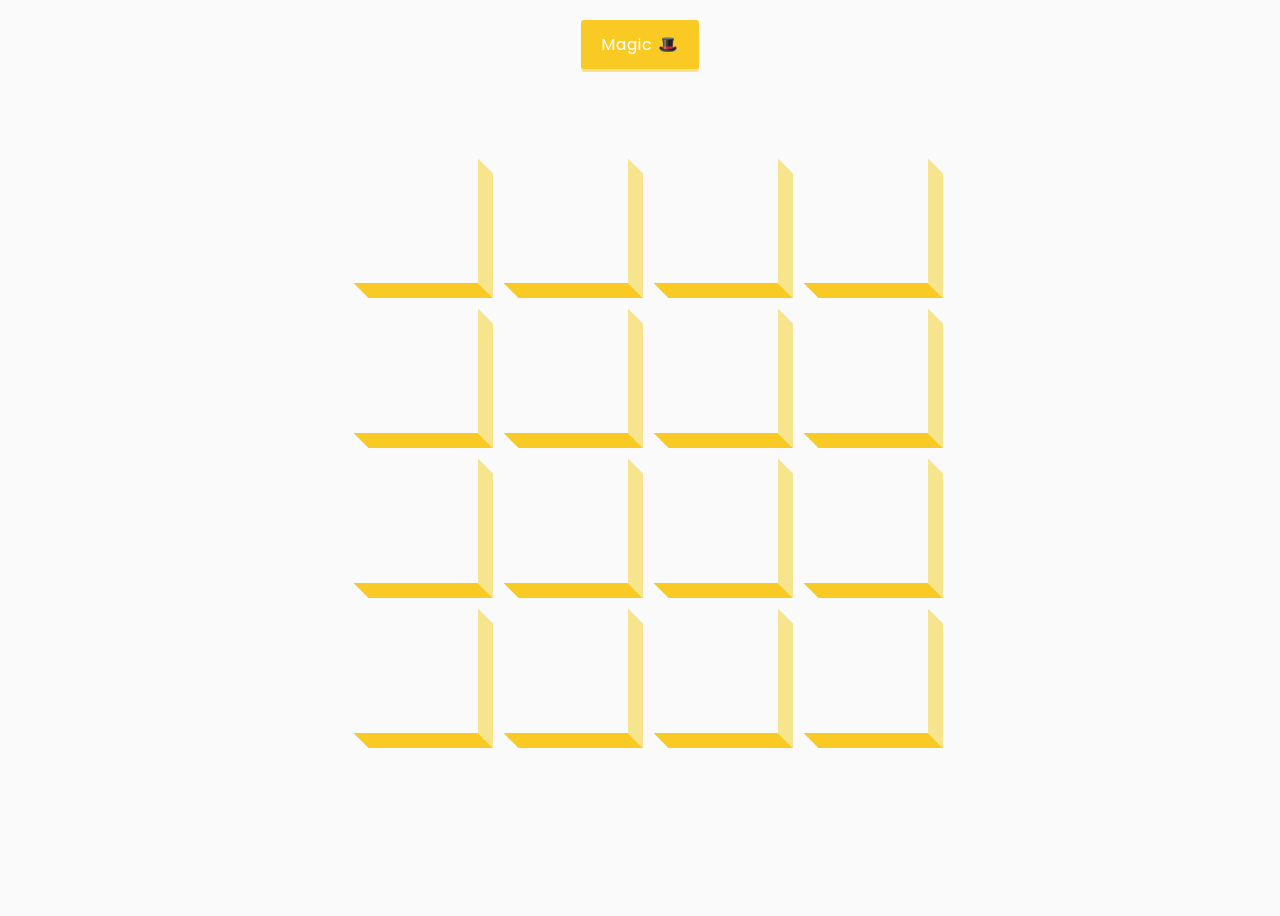
<file: 3d-boxes-background/index.html>
<!DOCTYPE html>
<html lang="en">
  <head>
    <meta charset="UTF-8" />
    <meta name="viewport" content="width=device-width, initial-scale=1.0" />
    <link
      rel="stylesheet"
      href="https://cdnjs.cloudflare.com/ajax/libs/font-awesome/5.14.0/css/all.min.css"
      integrity="sha512-1PKOgIY59xJ8Co8+NE6FZ+LOAZKjy+KY8iq0G4B3CyeY6wYHN3yt9PW0XpSriVlkMXe40PTKnXrLnZ9+fkDaog=="
      crossorigin="anonymous"
    />
    <link rel="stylesheet" href="style.css" />
    <title>3D Boxes Background</title>
  </head>
  <body>
    <button id="btn" class="magic">Magic 🎩</button>
    <div id="boxes" class="boxes big"></div>
    <script src="script.js"></script>
  </body>
</html>
</file>
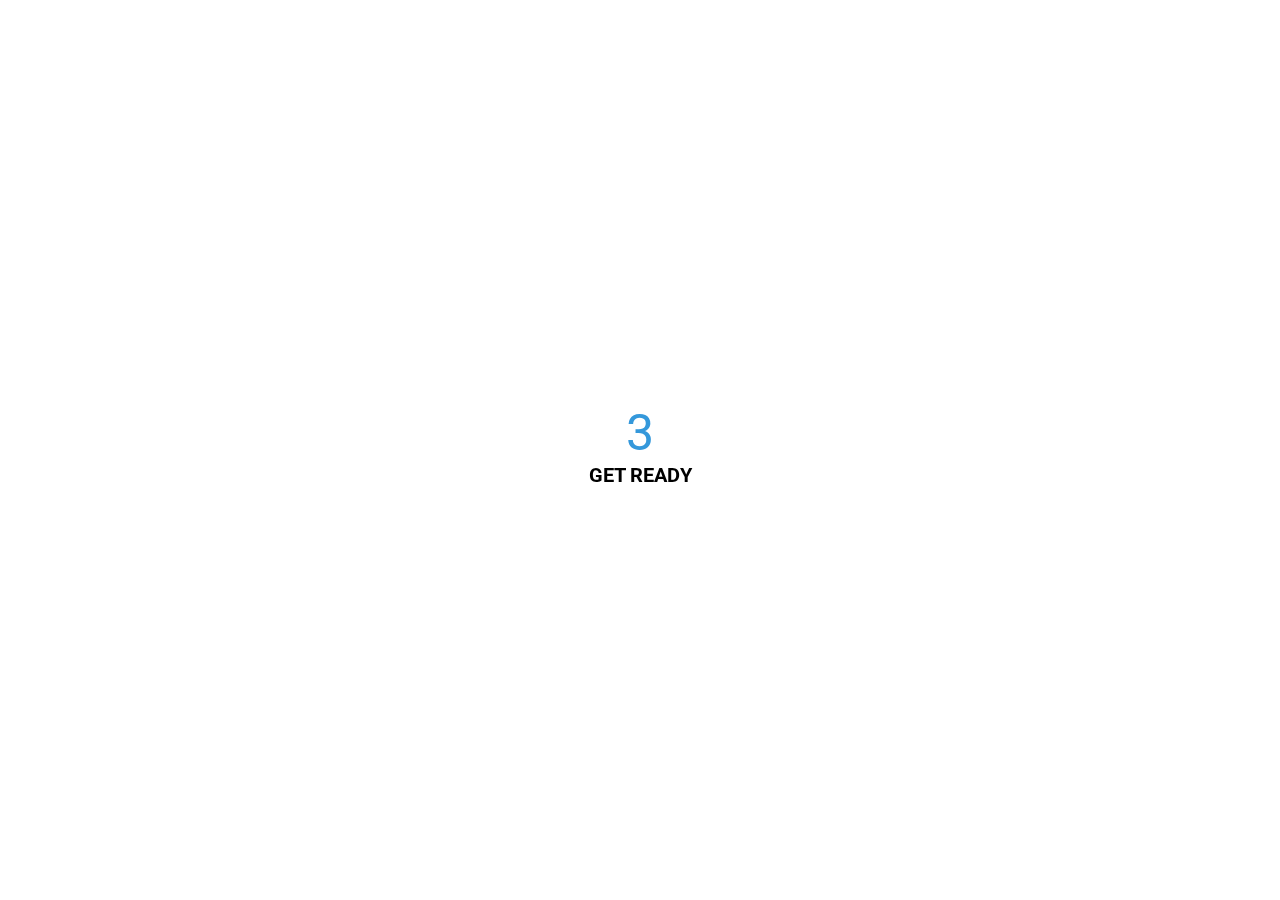
<file: animated-countdown/index.html>
<!DOCTYPE html>
<html lang="en">
  <head>
    <meta charset="UTF-8" />
    <meta name="viewport" content="width=device-width, initial-scale=1.0" />
    <link rel="stylesheet" href="style.css" />
    <title>Animated Countdown</title>
  </head>
  <body>
    <div class="counter">
      <div class="nums">
        <span class="in">3</span>
        <span>2</span>
        <span>1</span>
        <span>0</span>
      </div>
      <h4>Get Ready</h4>
    </div>

    <div class="final">
      <h1>GO</h1>
      <button id="replay">
        <span>Replay</span>
      </button>
    </div>
    <script src="script.js"></script>
  </body>
</html>
</file>
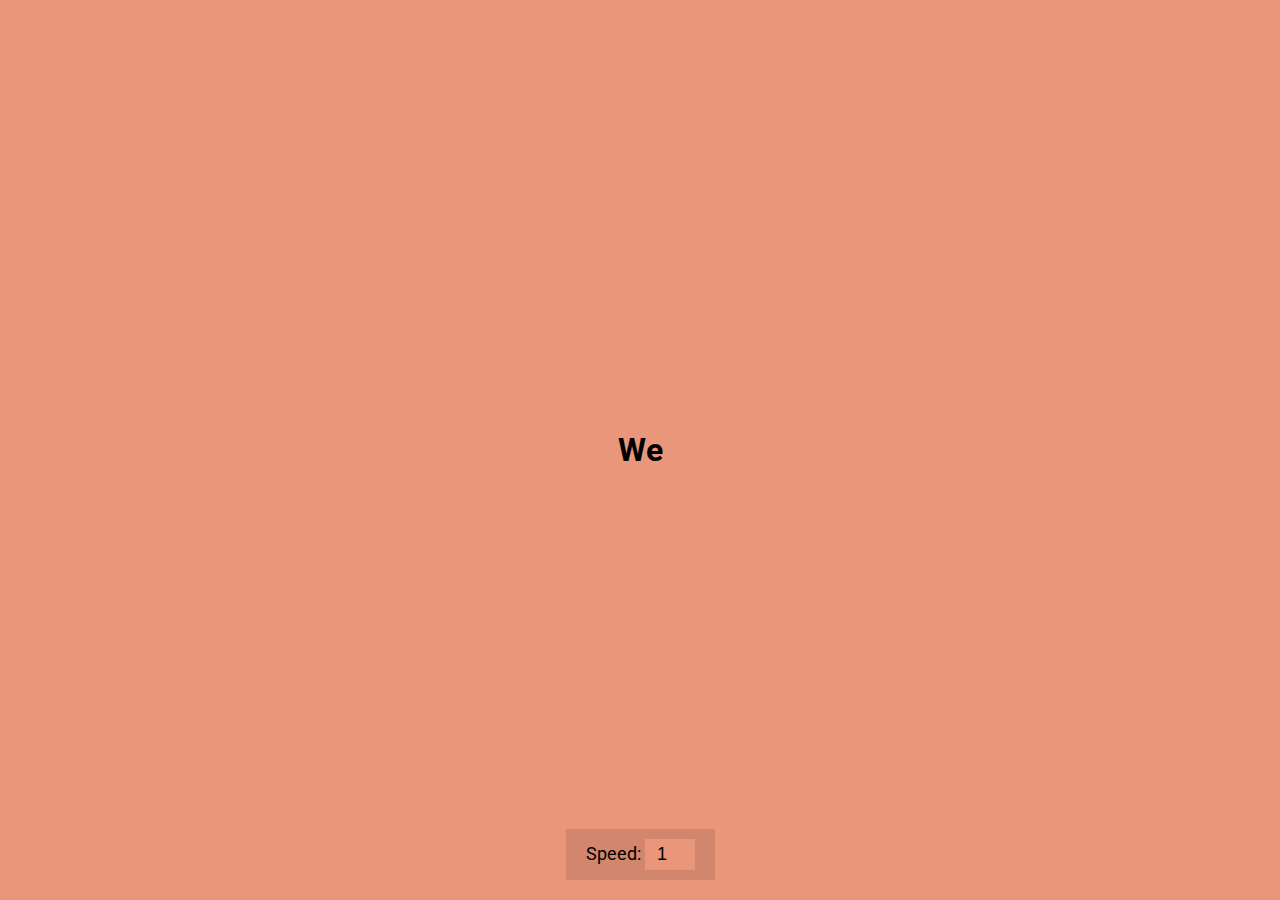
<file: auto-text-effect/index.html>
<!DOCTYPE html>
<html lang="en">
  <head>
    <meta charset="UTF-8" />
    <meta name="viewport" content="width=device-width, initial-scale=1.0" />
    <link rel="stylesheet" href="style.css" />
    <title>Auto Text Effect</title>
  </head>
  <body>
    <h1 id="text">Starting...</h1>

    <div>
      <label for="speed">Speed:</label>
      <input type="number" name="speed" id="speed" value="1" min="1" max="10" step="1">
    </div>

    <script src="script.js"></script>
  </body>
</html>
</file>
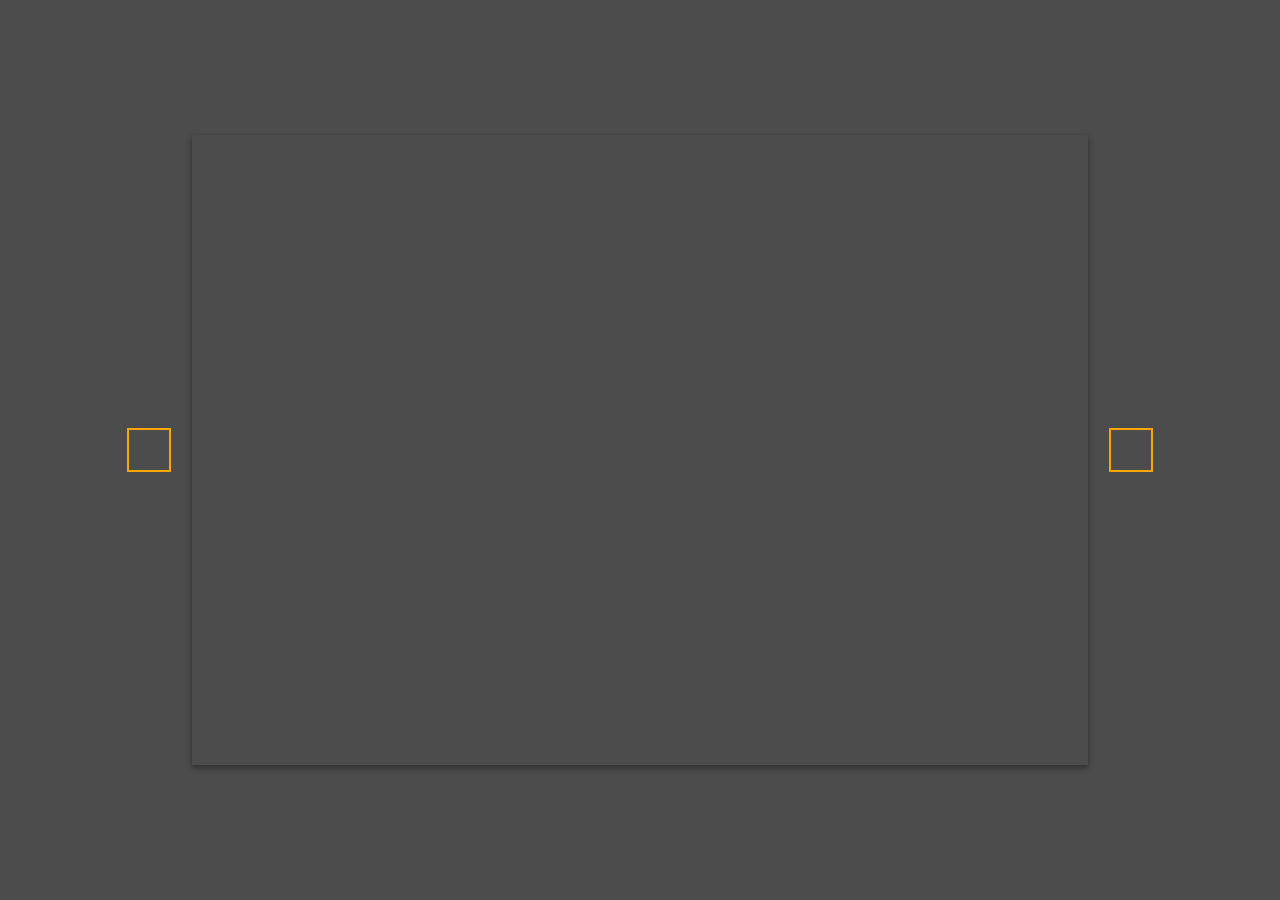
<file: background-slider/index.html>
<!DOCTYPE html>
<html lang="en">
  <head>
    <meta charset="UTF-8" />
    <meta name="viewport" content="width=device-width, initial-scale=1.0" />
    <link
      rel="stylesheet"
      href="https://cdnjs.cloudflare.com/ajax/libs/font-awesome/5.14.0/css/all.min.css"
      integrity="sha512-1PKOgIY59xJ8Co8+NE6FZ+LOAZKjy+KY8iq0G4B3CyeY6wYHN3yt9PW0XpSriVlkMXe40PTKnXrLnZ9+fkDaog=="
      crossorigin="anonymous"
    />
    <link rel="stylesheet" href="style.css" />
    <title>Background Slider</title>
  </head>
  <body>
    <div class="slider-container">
      <div
        class="slide active"
        style="
          background-image: url('https://images.unsplash.com/photo-1549880338-65ddcdfd017b?ixlib=rb-1.2.1&ixid=eyJhcHBfaWQiOjEyMDd9&auto=format&fit=crop&w=2100&q=80');
        "
      ></div>
      <div
        class="slide"
        style="
          background-image: url('https://images.unsplash.com/photo-1511593358241-7eea1f3c84e5?ixlib=rb-1.2.1&ixid=eyJhcHBfaWQiOjEyMDd9&auto=format&fit=crop&w=1934&q=80');
        "
      ></div>

      <div
        class="slide"
        style="
          background-image: url('https://images.unsplash.com/photo-1495467033336-2effd8753d51?ixlib=rb-1.2.1&ixid=eyJhcHBfaWQiOjEyMDd9&auto=format&fit=crop&w=2100&q=80');
        "
      ></div>

      <div
        class="slide"
        style="
          background-image: url('https://images.unsplash.com/photo-1522735338363-cc7313be0ae0?ixlib=rb-1.2.1&ixid=eyJhcHBfaWQiOjEyMDd9&auto=format&fit=crop&w=2689&q=80');
        "
      ></div>

      <div
        class="slide"
        style="
          background-image: url('https://images.unsplash.com/photo-1559087867-ce4c91325525?ixlib=rb-1.2.1&ixid=eyJhcHBfaWQiOjEyMDd9&auto=format&fit=crop&w=2100&q=80');
        "
      ></div>

      <button class="arrow left-arrow" id="left">
        <i class="fas fa-arrow-left"></i>
      </button>

      <button class="arrow right-arrow" id="right">
        <i class="fas fa-arrow-right"></i>
      </button>
    </div>
    <script src="script.js"></script>
  </body>
</html>
</file>
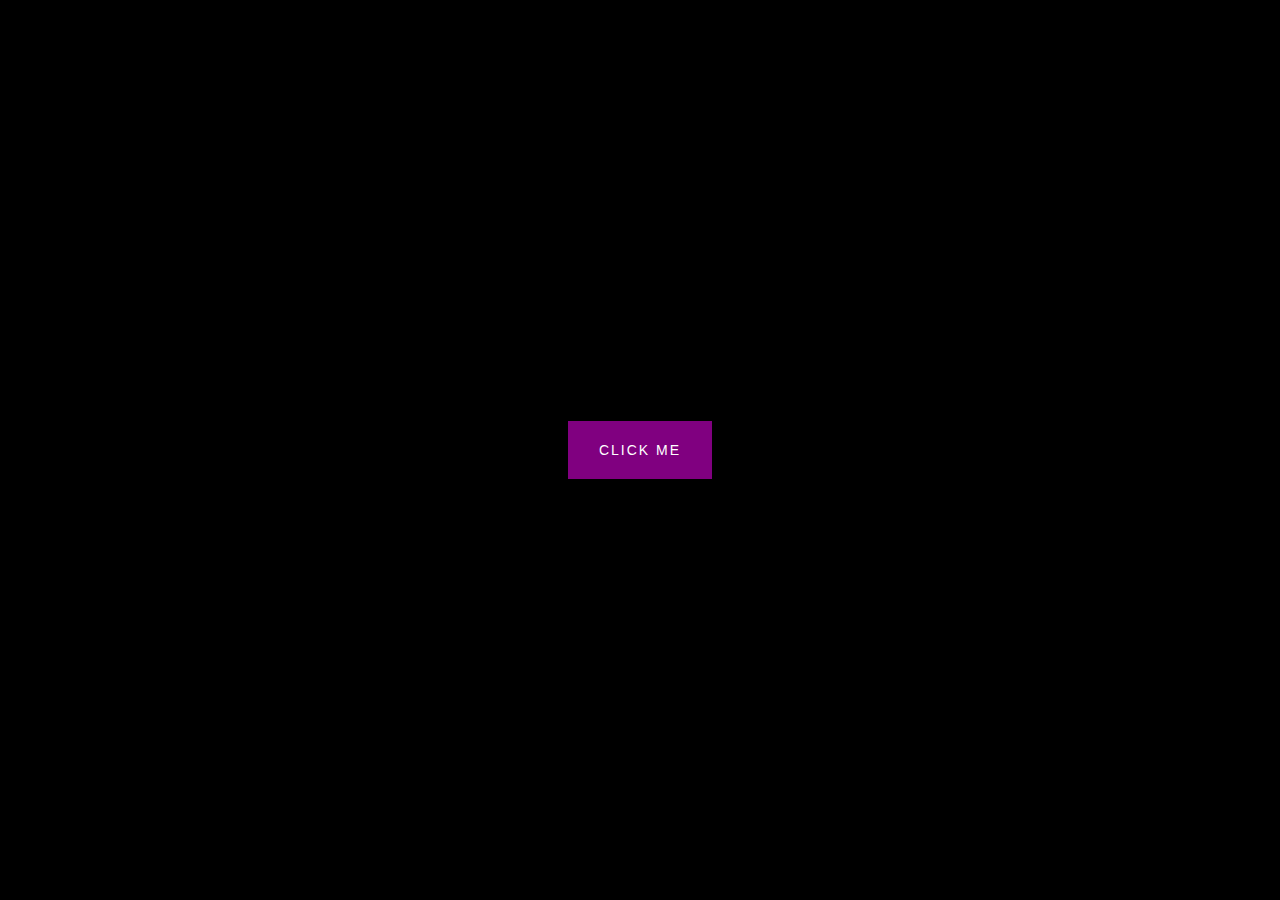
<file: button-ripple-effect/index.html>
<!DOCTYPE html>
<html lang="en">
  <head>
    <meta charset="UTF-8" />
    <meta name="viewport" content="width=device-width, initial-scale=1.0" />
    <link rel="stylesheet" href="style.css" />
    <title>Button Ripple Effect</title>
  </head>
  <body>
    <button class="ripple">Click Me</button>
    <script src="script.js"></script>
  </body>
</html>
</file>
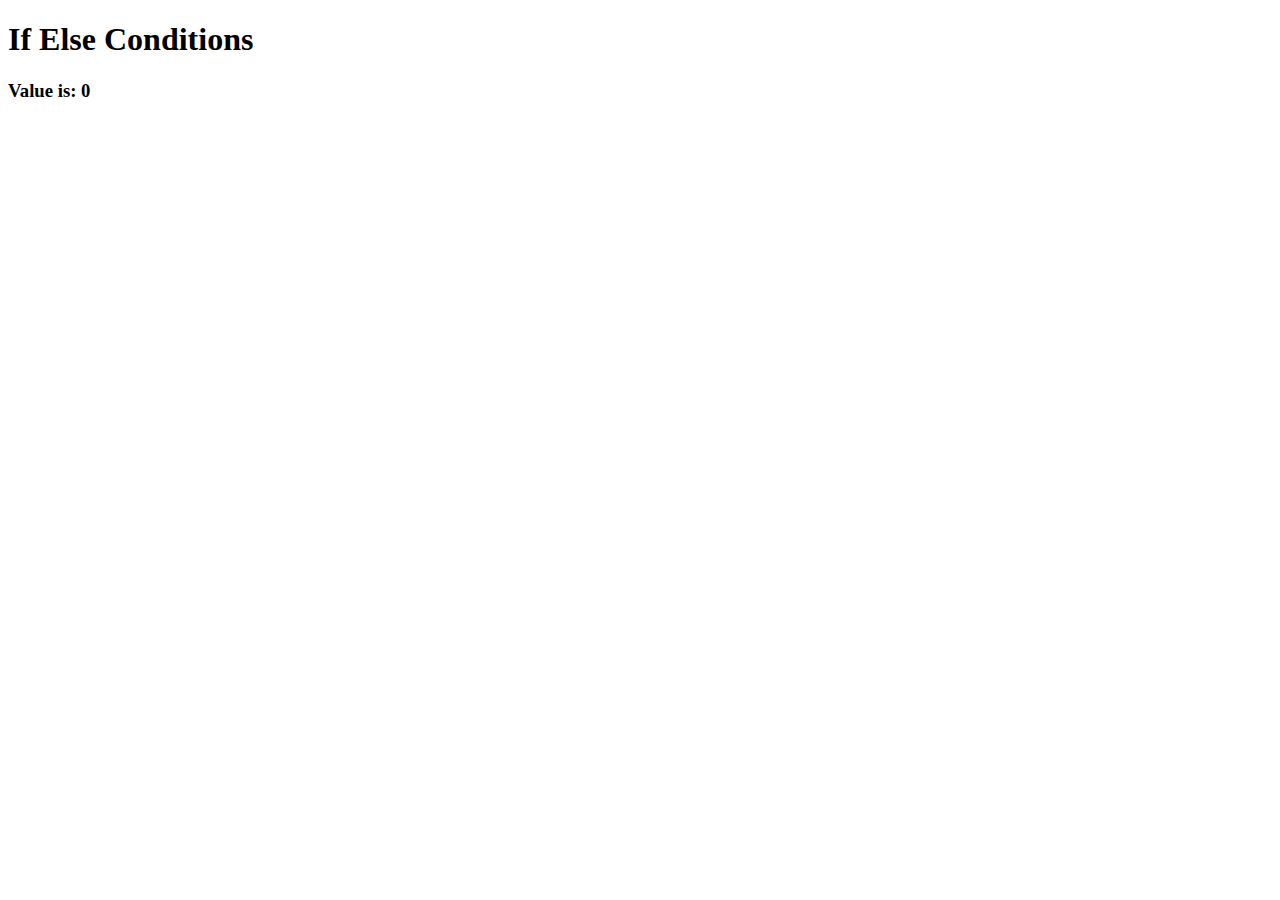
<file: conditions/index.html>
<!DOCTYPE html>
<html lang="en">

<head>
    <meta charset="UTF-8">
    <meta http-equiv="X-UA-Compatible" content="IE=edge">
    <meta name="viewport" content="width=device-width, initial-scale=1.0">
    <title>Conditions</title>
</head>

<body>
    <h1>If Else Conditions</h1>

    <h3>Value is: <span id="boolean_value"></span></h3>

    <script src="./if_else.js" type="text/javascript"></script>
</body>

</html>
</file>
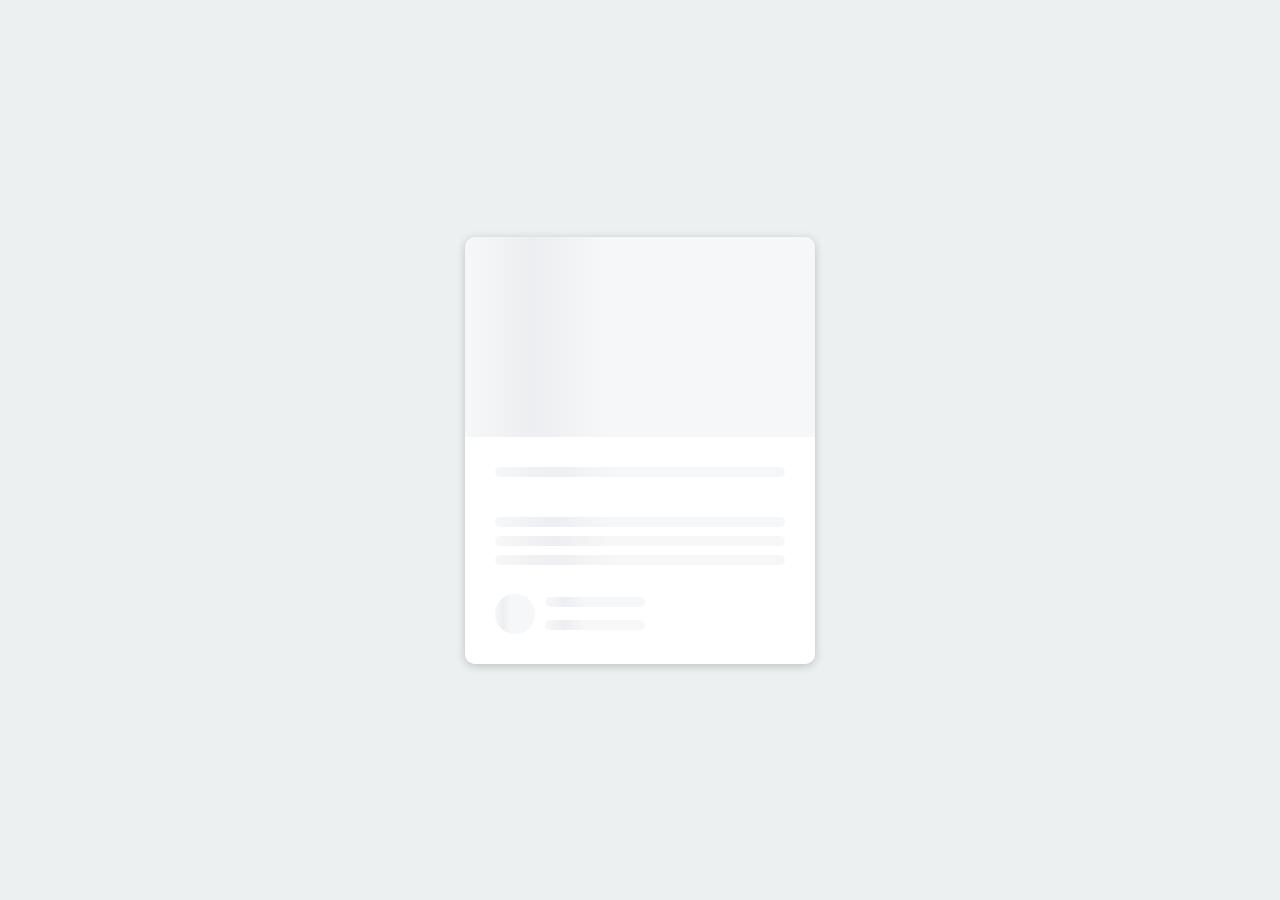
<file: content-placeholder/index.html>
<!DOCTYPE html>
<html lang="en">
  <head>
    <meta charset="UTF-8" />
    <meta name="viewport" content="width=device-width, initial-scale=1.0" />
    <link rel="stylesheet" href="style.css" />
    <title>Content Placeholder</title>
  </head>
  <body>
    <div class="card">
      <div class="card-header animated-bg" id="header">&nbsp;</div>

      <div class="card-content">
        <h3 class="card-title animated-bg animated-bg-text" id="title">
          &nbsp;
        </h3>
        <p class="card-excerpt" id="excerpt">
          &nbsp;
          <span class="animated-bg animated-bg-text">&nbsp;</span>
          <span class="animated-bg animated-bg-text">&nbsp;</span>
          <span class="animated-bg animated-bg-text">&nbsp;</span>
        </p>
        <div class="author">
          <div class="profile-img animated-bg" id="profile_img">&nbsp;</div>
          <div class="author-info">
            <strong class="animated-bg animated-bg-text" id="name"
              >&nbsp;</strong
            >
            <small class="animated-bg animated-bg-text" id="date">&nbsp;</small>
          </div>
        </div>
      </div>
    </div>

    <script src="script.js"></script>
  </body>
</html>
</file>
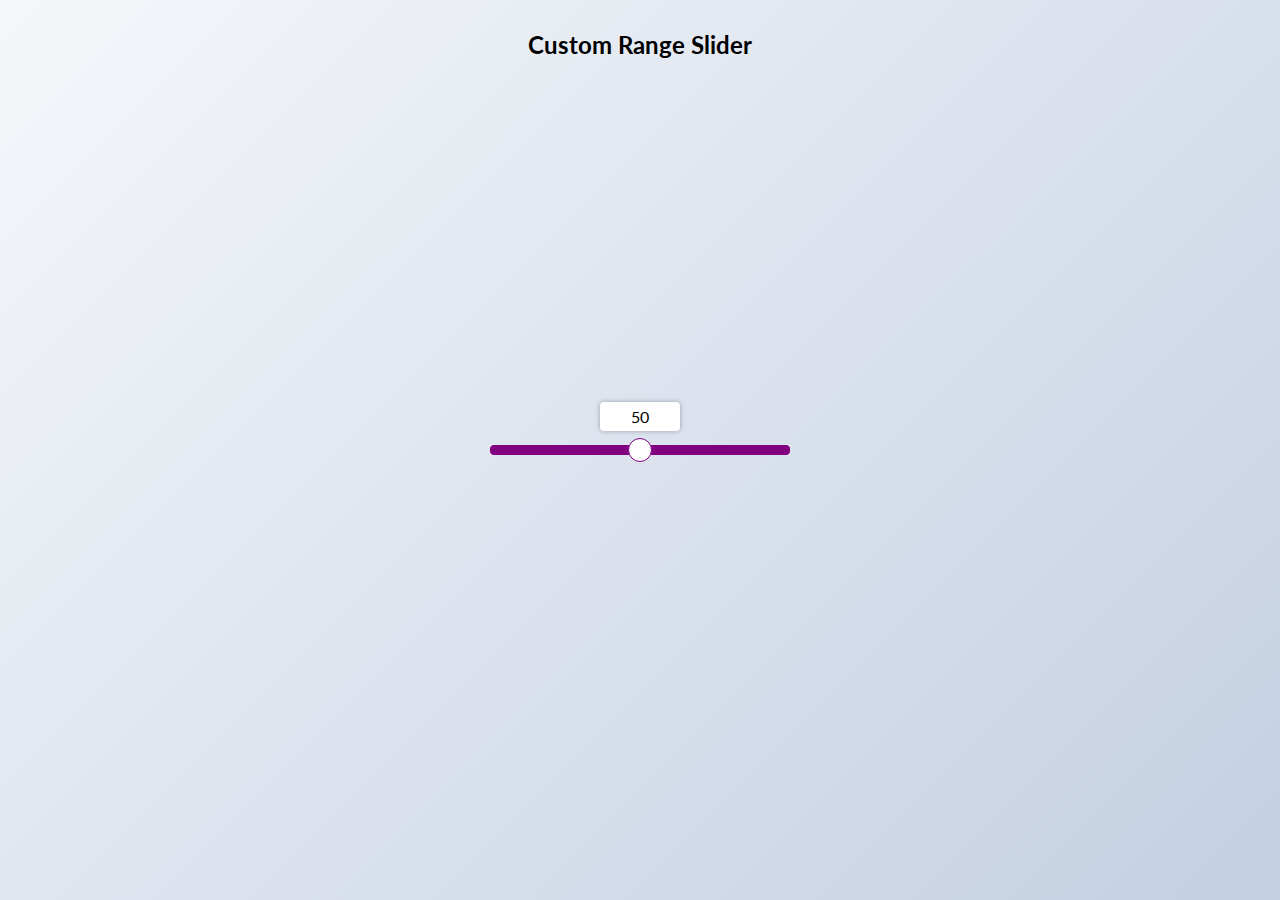
<file: custom-range-slider/index.html>
<!DOCTYPE html>
<html lang="en">
  <head>
    <meta charset="UTF-8" />
    <meta name="viewport" content="width=device-width, initial-scale=1.0" />
    <link rel="stylesheet" href="style.css" />
    <title>Custom Range Slider</title>
  </head>
  <body>
    <h2>Custom Range Slider</h2>
    <div class="range-container">
      <input type="range" id="range" min="0" max="100">
      <label for="range">50</label>
    </div>

    <script src="script.js"></script>
  </body>
</html>
</file>
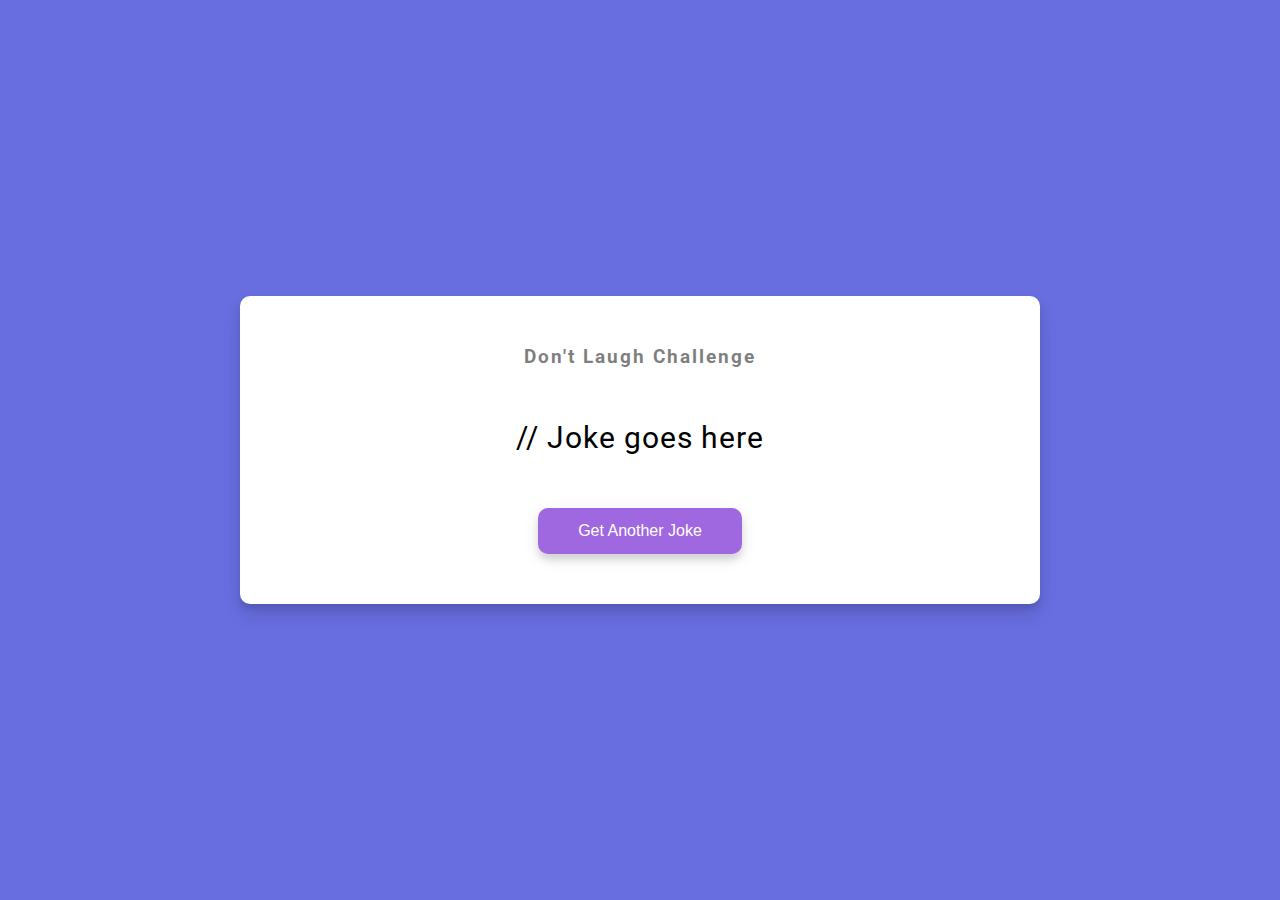
<file: dad-jokes/index.html>
<!DOCTYPE html>
<html lang="en">
  <head>
    <meta charset="UTF-8" />
    <meta name="viewport" content="width=device-width, initial-scale=1.0" />
    <link rel="stylesheet" href="style.css" />
    <title>Dad Jokes</title>
  </head>
  <body>
    <div class="container">
      <h3>Don't Laugh Challenge</h3>
      <div id="joke" class="joke">// Joke goes here</div>
      <button id="jokeBtn" class="btn">Get Another Joke</button>
    </div>
    <script src="script.js"></script>
  </body>
</html>
</file>
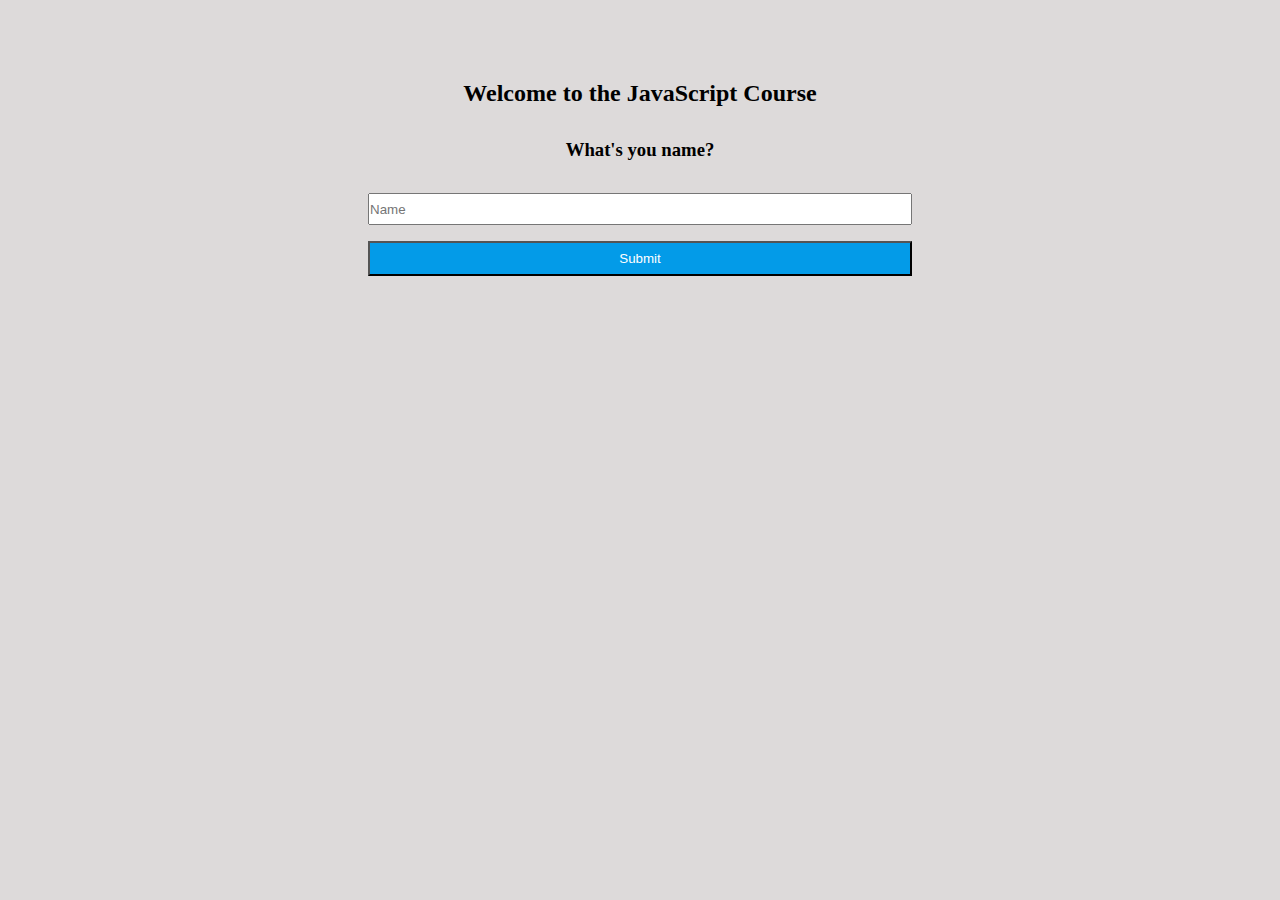
<file: dom_manipulation/index.html>
<!DOCTYPE html>
<html lang="en">

<head>
    <meta charset="UTF-8">
    <meta http-equiv="X-UA-Compatible" content="IE=edge">
    <meta name="viewport" content="width=device-width, initial-scale=1.0">
    <!-- CSS -->
    <link rel="stylesheet" href="./style.css">

    <title>JavaScript</title>
</head>

<body>

    <main>
        <h2>Welcome to the JavaScript Course</h2>

        <h3>What's you name?</h3>

        <form class="form-data" id="form-data">
            <input type="text" role="name" id="name-input" placeholder="Name">
            <button type="button" id="submit">Submit</button>
        </form>

        <h3 id="greeting">Hello, &nbsp;<span id="name"></span></h3>
    </main>

    <!-- Script -->
    <script src="./script.js"></script>
</body>

</html>
</file>
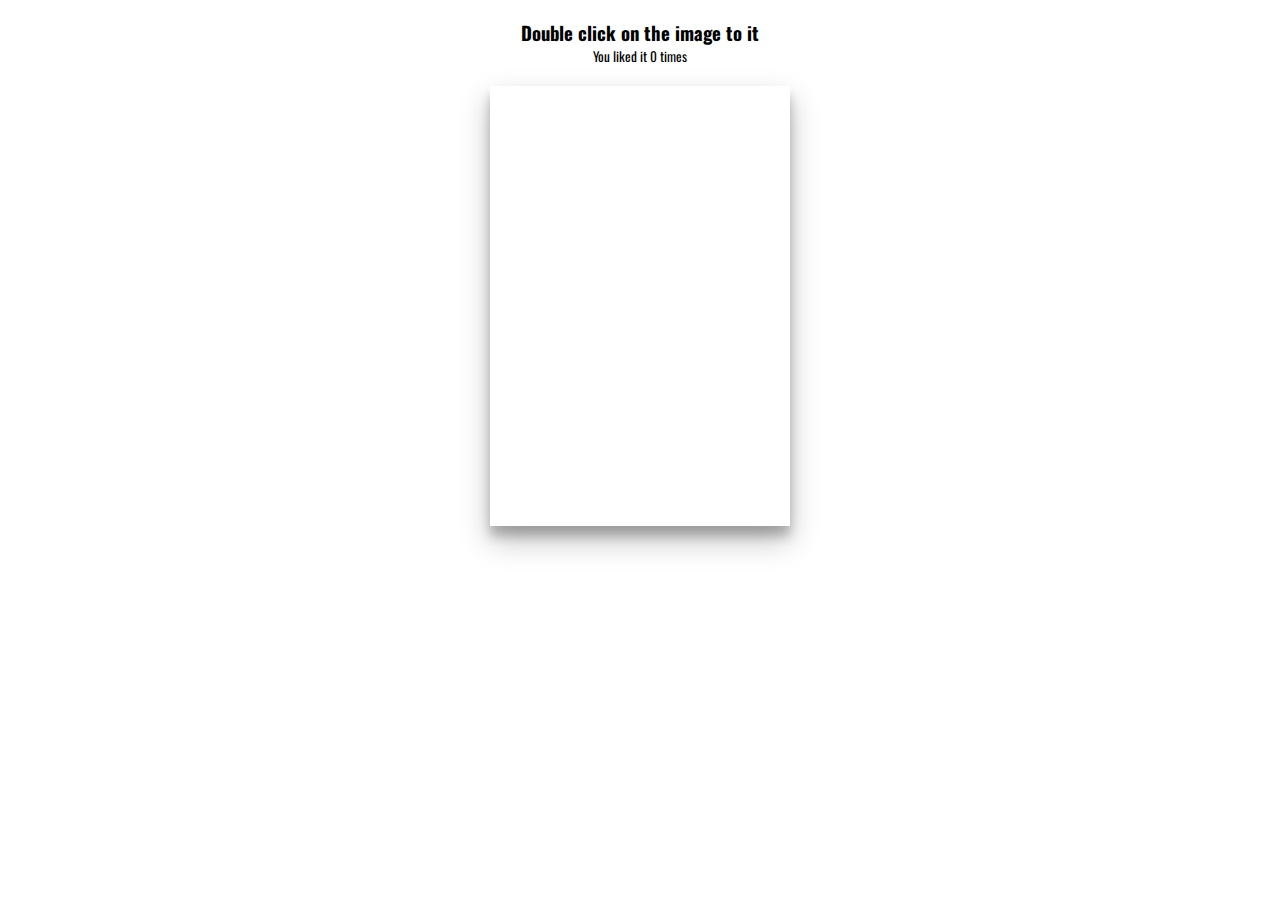
<file: double-click-heart/index.html>
<!DOCTYPE html>
<html lang="en">
  <head>
    <meta charset="UTF-8" />
    <meta name="viewport" content="width=device-width, initial-scale=1.0" />
    <link rel="stylesheet" href="https://cdnjs.cloudflare.com/ajax/libs/font-awesome/5.14.0/css/all.min.css" integrity="sha512-1PKOgIY59xJ8Co8+NE6FZ+LOAZKjy+KY8iq0G4B3CyeY6wYHN3yt9PW0XpSriVlkMXe40PTKnXrLnZ9+fkDaog==" crossorigin="anonymous" />
    <link rel="stylesheet" href="style.css" />
    <title>Double Click Heart</title>
  </head>
  <body>
    <h3>Double click on the image to <i class="fas fa-heart"></i> it</h3>
    <small>You liked it <span id="times">0</span> times</small>

    <div class="loveMe"></div>

    <script src="script.js"></script>
  </body>
</html>
</file>
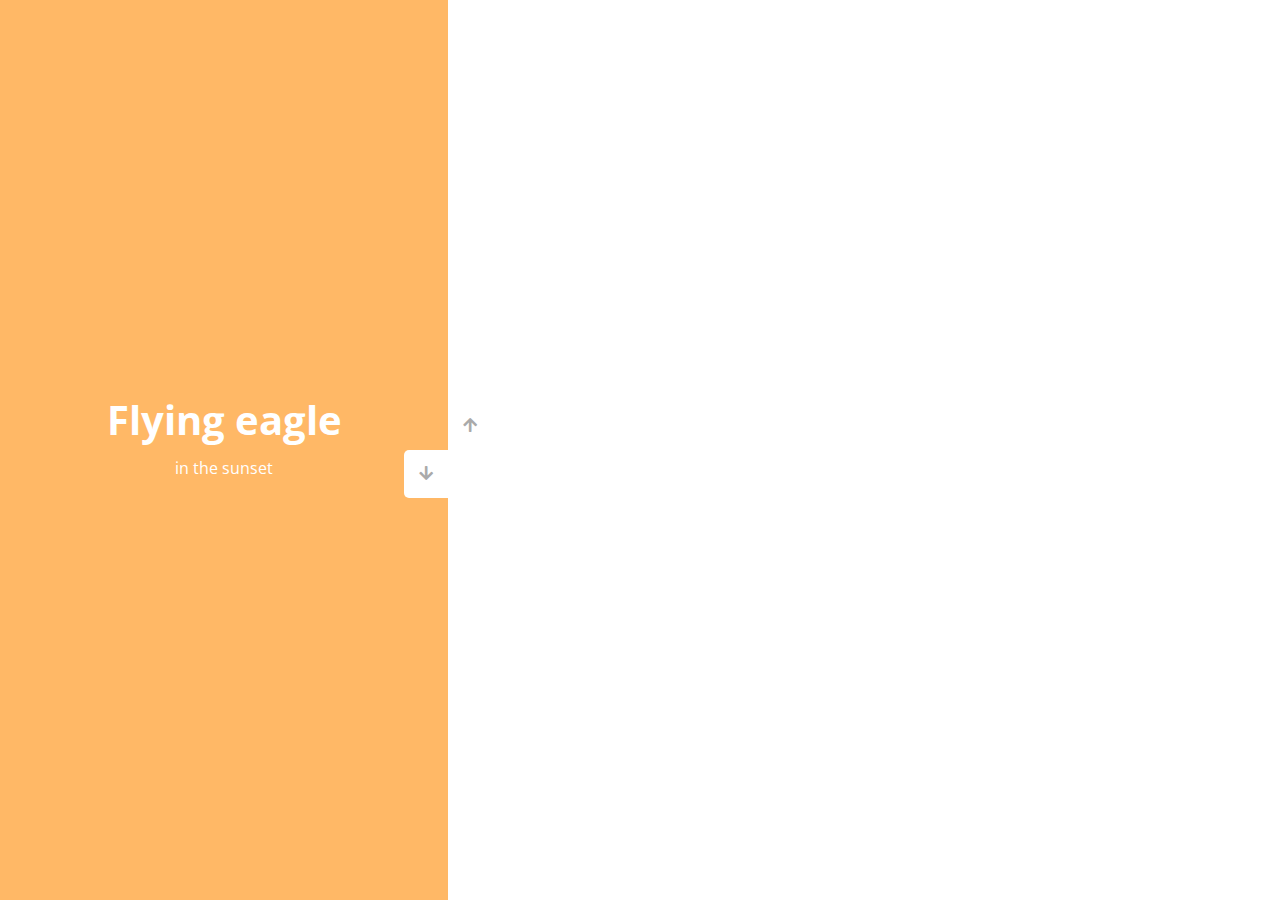
<file: double-vertical-slider/index.html>
<!DOCTYPE html>
<html lang="en">
  <head>
    <meta charset="UTF-8" />
    <meta name="viewport" content="width=device-width, initial-scale=1.0" />
    <link rel="stylesheet" href="https://cdnjs.cloudflare.com/ajax/libs/font-awesome/5.15.1/css/all.min.css" />
    <link rel="stylesheet" href="style.css" />
    <title>Vertical Slider</title>
  </head>
  <body>
    <div class="slider-container">
      <div class="left-slide">
        <div style="background-color: #FD3555">
          <h1>Nature flower</h1>
          <p>all in pink</p>
        </div>
        <div style="background-color: #2A86BA">
          <h1>Bluuue Sky</h1>
          <p>with it's mountains</p>
        </div>
        <div style="background-color: #252E33">
          <h1>Lonely castle</h1>
          <p>in the wilderness</p>
        </div>
        <div style="background-color: #FFB866">
          <h1>Flying eagle</h1>
          <p>in the sunset</p>
        </div>
      </div>
      <div class="right-slide">
        <div style="background-image: url('https://images.unsplash.com/photo-1508768787810-6adc1f613514?ixlib=rb-0.3.5&ixid=eyJhcHBfaWQiOjEyMDd9&s=e27f6661df21ed17ab5355b28af8df4e&auto=format&fit=crop&w=1350&q=80')"></div>
        <div style="background-image: url('https://images.unsplash.com/photo-1519981593452-666cf05569a9?ixlib=rb-0.3.5&ixid=eyJhcHBfaWQiOjEyMDd9&s=90ed8055f06493290dad8da9584a13f7&auto=format&fit=crop&w=715&q=80')"></div>
        <div style="background-image: url('https://images.unsplash.com/photo-1486899430790-61dbf6f6d98b?ixlib=rb-0.3.5&ixid=eyJhcHBfaWQiOjEyMDd9&s=8ecdee5d1b3ed78ff16053b0227874a2&auto=format&fit=crop&w=1002&q=80')"></div>
        <div style="background-image: url('https://images.unsplash.com/photo-1510942201312-84e7962f6dbb?ixlib=rb-0.3.5&ixid=eyJhcHBfaWQiOjEyMDd9&s=da4ca7a78004349f1b63f257e50e4360&auto=format&fit=crop&w=1050&q=80')"></div>
      </div>
      <div class="action-buttons">
        <button class="down-button">
          <i class="fas fa-arrow-down"></i>
        </button>
        <button class="up-button">
          <i class="fas fa-arrow-up"></i>
        </button>
      </div>
    </div>

    <script src="script.js"></script>
  </body>
</html>
</file>
<file: 3d-boxes-background/style.css>
@import url('https://fonts.googleapis.com/css2?family=Roboto:wght@400;700&display=swap');
@import url('https://fonts.googleapis.com/css2?family=Poppins&display=swap');

* {
  box-sizing: border-box;
}

body {
  background-color: #fafafa;
  font-family: 'Roboto', sans-serif;
  display: flex;
  flex-direction: column;
  align-items: center;
  justify-content: center;
  height: 100vh;
  overflow: hidden;
}

.magic {
  background-color: #f9ca24;
  color: #fff;
  font-family: 'Poppins', sans-serif;
  border: 0;
  border-radius: 3px;
  font-size: 16px;
  padding: 12px 20px;
  cursor: pointer;
  position: fixed;
  top: 20px;
  letter-spacing: 1px;
  box-shadow: 0 3px rgba(249, 202, 36, 0.5);
  z-index: 100;
}

.magic:focus {
  outline: none;
}

.magic:active {
  box-shadow: none;
  transform: translateY(2px);
}

.boxes {
  display: flex;
  flex-wrap: wrap;
  justify-content: space-around;
  height: 500px;
  width: 500px;
  position: relative;
  transition: 0.4s ease;
}

.boxes.big {
  width: 600px;
  height: 600px;
}

.boxes.big .box {
  transform: rotateZ(360deg);
}

.box {
  background-image: url('https://media.giphy.com/media/EZqwsBSPlvSda/giphy.gif');
  background-repeat: no-repeat;
  background-size: 500px 500px;
  position: relative;
  height: 125px;
  width: 125px;
  transition: 0.4s ease;
}

.box::after {
  content: '';
  background-color: #f6e58d;
  position: absolute;
  top: 8px;
  right: -15px;
  height: 100%;
  width: 15px;
  transform: skewY(45deg);
}

.box::before {
  content: '';
  background-color: #f9ca24;
  position: absolute;
  bottom: -15px;
  left: 8px;
  height: 15px;
  width: 100%;
  transform: skewX(45deg);
}
</file>
<file: animated-countdown/style.css>
@import url('https://fonts.googleapis.com/css2?family=Roboto:wght@400;700&display=swap');

* {
  box-sizing: border-box;
}

body {
  font-family: 'Roboto', sans-serif;
  margin: 0;
  height: 100vh;
  overflow: hidden;
}

h4 {
  font-size: 20px;
  margin: 5px;
  text-transform: uppercase;
}

.counter {
  position: fixed;
  top: 50%;
  left: 50%;
  transform: translate(-50%, -50%);
  text-align: center;
}

.counter.hide {
  transform: translate(-50%, -50%) scale(0);
  animation: hide 0.2s ease-out;
}

@keyframes hide {
  0% {
    transform: translate(-50%, -50%) scale(1);
  }

  100% {
    transform: translate(-50%, -50%) scale(0);
  }
}

.final {
  position: fixed;
  top: 50%;
  left: 50%;
  transform: translate(-50%, -50%) scale(0);
  text-align: center;
}

.final.show {
  transform: translate(-50%, -50%) scale(1);
  animation: show 0.2s ease-out;
}

@keyframes show {
  0% {
    transform: translate(-50%, -50%) scale(0);
  }

  30% {
    transform: translate(-50%, -50%) scale(1.4);
  }

  100% {
    transform: translate(-50%, -50%) scale(1);
  }
}

.nums {
  color: #3498db;
  font-size: 50px;
  position: relative;
  overflow: hidden;
  width: 250px;
  height: 50px;
}

.nums span {
  position: absolute;
  top: 50%;
  left: 50%;
  transform: translate(-50%, -50%) rotate(120deg);
  transform-origin: bottom center;
}

.nums span.in {
  transform: translate(-50%, -50%) rotate(0deg);
  animation: goIn 0.5s ease-in-out;
}

.nums span.out {
  animation: goOut 0.5s ease-in-out;
}

@keyframes goIn {
  0% {
    transform: translate(-50%, -50%) rotate(120deg);
  }

  30% {
    transform: translate(-50%, -50%) rotate(-20deg);
  }

  60% {
    transform: translate(-50%, -50%) rotate(10deg);
  }

  100% {
    transform: translate(-50%, -50%) rotate(0deg);
  }
}

@keyframes goOut {
  0% {
    transform: translate(-50%, -50%) rotate(0deg);
  }

  60% {
    transform: translate(-50%, -50%) rotate(20deg);
  }

  100% {
    transform: translate(-50%, -50%) rotate(-120deg);
  }
}

#replay{
  background-color: #3498db;
  border-radius: 3px;
  border: none;
  color: aliceblue;
  padding: 5px;
  text-align: center;
  display: inline-block;
  cursor: pointer;
  transition: all 0.3s;
}

#replay span{
  cursor: pointer;
  display: inline-block;
  position: relative;
  transition: 0.3s;
}

#replay span:after{
  content: '\00bb';
  position: absolute;
  opacity: 0;
  top: 0;
  right: -20px;
  transition: 0.5s;
}

#replay:hover span{
  padding-right: 25px;
}

#replay:hover span:after{
  opacity: 1;
  right: 0;
}
</file>
<file: auto-text-effect/style.css>
@import url('https://fonts.googleapis.com/css2?family=Roboto:wght@400;700&display=swap');

* {
  box-sizing: border-box;
}

body {
  background-color: darksalmon;
  font-family: 'Roboto', sans-serif;
  display: flex;
  flex-direction: column;
  align-items: center;
  justify-content: center;
  height: 100vh;
  overflow: hidden;
  margin: 0;
}

div {
  position: absolute;
  bottom: 20px;
  background: rgba(0, 0, 0, 0.1);
  padding: 10px 20px;
  font-size: 18px;
}

input {
  width: 50px;
  padding: 5px;
  font-size: 18px;
  background-color: darksalmon;
  border: none;
  text-align: center;
}

input:focus {
  outline: none;
}
</file>
<file: background-slider/style.css>
@import url('https://fonts.googleapis.com/css2?family=Roboto:wght@400;700&display=swap');

* {
  box-sizing: border-box;
}

body {
  font-family: 'Roboto', sans-serif;
  display: flex;
  flex-direction: column;
  align-items: center;
  justify-content: center;
  height: 100vh;
  overflow: hidden;
  margin: 0;
  background-position: center center;
  background-size: cover;
  transition: 0.4s;
}

body::before {
  content: '';
  position: absolute;
  top: 0;
  left: 0;
  width: 100%;
  height: 100vh;
  background-color: rgba(0, 0, 0, 0.7);
  z-index: -1;
}

.slider-container {
  box-shadow: 0 3px 6px rgba(0, 0, 0, 0.16), 0 3px 6px rgba(0, 0, 0, 0.23);
  height: 70vh;
  width: 70vw;
  position: relative;
  overflow: hidden;
}

.slide {
  opacity: 0;
  height: 100vh;
  width: 100vw;
  background-position: center center;
  background-size: cover;
  position: absolute;
  top: -15vh;
  left: -15vw;
  transition: 0.4s ease;
  z-index: 1;
}

.slide.active {
  opacity: 1;
}

.arrow {
  position: fixed;
  background-color: transparent;
  color: #fff;
  padding: 20px;
  font-size: 30px;
  border: 2px solid orange;
  top: 50%;
  transform: translateY(-50%);
  cursor: pointer;
}

.arrow:focus {
  outline: 0;
}

.left-arrow {
  left: calc(15vw - 65px);
}

.right-arrow {
  right: calc(15vw - 65px);
}
</file>
<file: button-ripple-effect/style.css>
@import url('https://fonts.googleapis.com/css2?family=Roboto:wght@400;700&display=swap');

* {
  box-sizing: border-box;
}

body {
  background-color: #000;
  font-family: 'Roboto', sans-serif;
  display: flex;
  flex-direction: column;
  align-items: center;
  justify-content: center;
  height: 100vh;
  overflow: hidden;
  margin: 0;
}

button {
  background-color: purple;
  color: #fff;
  border: 1px purple solid;
  font-size: 14px;
  text-transform: uppercase;
  letter-spacing: 2px;
  padding: 20px 30px;
  overflow: hidden;
  margin: 10px 0;
  position: relative;
}

button:focus {
  outline: none;
}

button .circle {
  position: absolute;
  background-color: #fff;
  width: 100px;
  height: 100px;
  border-radius: 50%;
  transform: translate(-50%, -50%) scale(0);
  animation: scale 0.5s ease-out;
}

@keyframes scale {
  to {
    transform: translate(-50%, -50%) scale(3);
    opacity: 0;
  }
}
</file>
<file: content-placeholder/style.css>
@import url('https://fonts.googleapis.com/css2?family=Roboto:wght@400;700&display=swap');

* {
  box-sizing: border-box;
}

body {
  background-color: #ecf0f1;
  font-family: 'Roboto', sans-serif;
  display: flex;
  align-items: center;
  justify-content: center;
  height: 100vh;
  overflow: hidden;
  margin: 0;
}

img {
  max-width: 100%;
}

.card {
  box-shadow: 0 2px 10px rgba(0, 0, 0, 0.2);
  border-radius: 10px;
  overflow: hidden;
  width: 350px;
}

.card-header {
  height: 200px;
}

.card-header img {
  object-fit: cover;
  height: 100%;
  width: 100%;
}

.card-content {
  background-color: #fff;
  padding: 30px;
}

.card-title {
  height: 20px;
  margin: 0;
}

.card-excerpt {
  color: #777;
  margin: 10px 0 20px;
}

.author {
  display: flex;
}

.profile-img {
  border-radius: 50%;
  overflow: hidden;
  height: 40px;
  width: 40px;
}

.author-info {
  display: flex;
  flex-direction: column;
  justify-content: space-around;
  margin-left: 10px;
  width: 100px;
}

.author-info small {
  color: #aaa;
  margin-top: 5px;
}

.animated-bg {
  background-image: linear-gradient(
    to right,
    #f6f7f8 0%,
    #edeef1 10%,
    #f6f7f8 20%,
    #f6f7f8 100%
  );
  background-size: 200% 100%;
  animation: bgPos 1s linear infinite;
}

.animated-bg-text {
  border-radius: 50px;
  display: inline-block;
  margin: 0;
  height: 10px;
  width: 100%;
}

@keyframes bgPos {
  0% {
    background-position: 50% 0;
  }

  100% {
    background-position: -150% 0;
  }
}
</file>
<file: custom-range-slider/style.css>
@import url('https://fonts.googleapis.com/css?family=Lato&display=swap');

* {
  box-sizing: border-box;
}

body {
  background-image: linear-gradient(135deg, #f5f7fa 0%, #c3cfe2 100%);
  font-family: 'Lato', sans-serif;
  display: flex;
  flex-direction: column;
  align-items: center;
  justify-content: center;
  height: 100vh;
  overflow: hidden;
  margin: 0;
}

h2 {
  position: absolute;
  top: 10px;
}

.range-container {
  position: relative;
}

input[type='range'] {
  width: 300px;
  margin: 18px 0;
  -webkit-appearance: none;
}

input[type='range']:focus {
  outline: none;
}

input[type='range'] + label {
  background-color: #fff;
  position: absolute;
  top: -25px;
  left: 110px;
  width: 80px;
  padding: 5px 0;
  text-align: center;
  border-radius: 4px;
  box-shadow: 0 0 5px rgba(0, 0, 0, 0.3);
}

/* Chrome & Safari */
input[type='range']::-webkit-slider-runnable-track {
  background: purple;
  border-radius: 4px;
  width: 100%;
  height: 10px;
  cursor: pointer;
}

input[type='range']::-webkit-slider-thumb {
  -webkit-appearance: none;
  height: 24px;
  width: 24px;
  background: #fff;
  border-radius: 50%;
  border: 1px solid purple;
  margin-top: -7px;
  cursor: pointer;
}

/* Firefox */
input[type='range']::-moz-range-track {
  background: purple;
  border-radius: 4px;
  width: 100%;
  height: 13px;
  cursor: pointer;
}

input[type='range']::-moz-range-thumb {
  -webkit-appearance: none;
  height: 24px;
  width: 24px;
  background: #fff;
  border-radius: 50%;
  border: 1px solid purple;
  margin-top: -7px;
  cursor: pointer;
}

/* IE */
input[type='range']::-ms-track {
  background: purple;
  border-radius: 4px;
  width: 100%;
  height: 13px;
  cursor: pointer;
}

input[type='range']::-ms-thumb {
  -webkit-appearance: none;
  height: 24px;
  width: 24px;
  background: #fff;
  border-radius: 50%;
  border: 1px solid purple;
  margin-top: -7px;
  cursor: pointer;
}
</file>
<file: dad-jokes/style.css>
@import url('https://fonts.googleapis.com/css2?family=Roboto:wght@400;700&display=swap');

* {
  box-sizing: border-box;
}

body {
  background-color: #686de0;
  font-family: 'Roboto', sans-serif;
  display: flex;
  flex-direction: column;
  align-items: center;
  justify-content: center;
  height: 100vh;
  overflow: hidden;
  margin: 0;
  padding: 20px;
}

.container {
  background-color: #fff;
  border-radius: 10px;
  box-shadow: 0 10px 20px rgba(0, 0, 0, 0.1), 0 6px 6px rgba(0, 0, 0, 0.1);
  padding: 50px 20px;
  text-align: center;
  max-width: 100%;
  width: 800px;
}

h3 {
  margin: 0;
  opacity: 0.5;
  letter-spacing: 2px;
}

.joke {
  font-size: 30px;
  letter-spacing: 1px;
  line-height: 40px;
  margin: 50px auto;
  max-width: 600px;
}

.btn {
  background-color: #9f68e0;
  color: #fff;
  border: 0;
  border-radius: 10px;
  box-shadow: 0 5px 15px rgba(0, 0, 0, 0.1), 0 6px 6px rgba(0, 0, 0, 0.1);
  padding: 14px 40px;
  font-size: 16px;
  cursor: pointer;
}

.btn:active {
  transform: scale(0.98);
}

.btn:focus {
  outline: 0;
}
</file>
<file: dom_manipulation/style.css>
* {
    box-sizing: border-box;
    margin: 0;
    padding: 0;
}

body {
    background-color: rgb(221, 218, 218);
}

main {
    width: 90%;
    margin: 5%;
    display: flex;
    flex-direction: column;
    justify-content: center;
    align-items: center;
}

h2,
h3,
form {
    padding: 1rem;
}

form {
    display: flex;
    flex-direction: column;
    justify-content: center;
    align-items: center;
    gap: 1rem;
    width: 50%;
    margin-left: 15%;
    margin-right: 15%;
}

#name-input {
    width: 100%;
    height: 2rem;
}


button {
    background-color: rgb(3, 155, 232);
    padding: 0.5rem;
    color: #fff;
    width: 100%;
}
</file>
<file: double-click-heart/style.css>
@import url('https://fonts.googleapis.com/css?family=Oswald');

* {
  box-sizing: border-box;
}

body {
  font-family: 'Oswald', sans-serif;
  text-align: center;
  overflow: hidden;
  margin: 0;
}

h3 {
  margin-bottom: 0;
  text-align: center;
}

small {
  display: block;
  margin-bottom: 20px;
  text-align: center;
}

.fa-heart {
  color: red;
}

.loveMe {
  height: 440px;
  width: 300px;
  background: url('https://images.unsplash.com/photo-1504215680853-026ed2a45def?ixlib=rb-1.2.1&ixid=eyJhcHBfaWQiOjEyMDd9&auto=format&fit=crop&w=334&q=80')
    no-repeat center center/cover;
  margin: auto;
  cursor: pointer;
  max-width: 100%;
  position: relative;
  box-shadow: 0 14px 28px rgba(0, 0, 0, 0.25), 0 10px 10px rgba(0, 0, 0, 0.22);
  overflow: hidden;
}

.loveMe .fa-heart {
  position: absolute;
  animation: grow 0.6s linear;
  transform: translate(-50%, -50%) scale(0);
}

@keyframes grow {
  to {
    transform: translate(-50%, -50%) scale(10);
    opacity: 0;
  }
}
</file>
<file: double-vertical-slider/style.css>
@import url('https://fonts.googleapis.com/css?family=Open+Sans');

* {
  box-sizing: border-box;
  margin: 0;
  padding: 0;
}

body {
  font-family: 'Open Sans', sans-serif;
  height: 100vh;
}

.slider-container {
  position: relative;
  overflow: hidden;
  width: 100vw;
  height: 100vh;
}

.left-slide {
  height: 100%;
  width: 35%;
  position: absolute;
  top: 0;
  left: 0;
  transition: transform 0.5s ease-in-out;
}

.left-slide > div {
  height: 100%;
  width: 100%;
  display: flex;
  flex-direction: column;
  align-items: center;
  justify-content: center;
  color: #fff;
}

.left-slide h1 {
  font-size: 40px;
  margin-bottom: 10px;
  margin-top: -30px;
}

.right-slide {
  height: 100%;
  position: absolute;
  top: 0;
  left: 35%;
  width: 65%;
  transition: transform 0.5s ease-in-out;
}

.right-slide > div {
  background-repeat: no-repeat;
  background-size: cover;
  background-position: center center;
  height: 100%;
  width: 100%;
}

button {
  background-color: #fff;
  border: none;
  color: #aaa;
  cursor: pointer;
  font-size: 16px;
  padding: 15px;
}

button:hover {
  color: #222;
}

button:focus {
  outline: none;
}

.slider-container .action-buttons button {
  position: absolute;
  left: 35%;
  top: 50%;
  z-index: 100;
}

.slider-container .action-buttons .down-button {
  transform: translateX(-100%);
  border-top-left-radius: 5px;
  border-bottom-left-radius: 5px;
}

.slider-container .action-buttons .up-button {
  transform: translateY(-100%);
  border-top-right-radius: 5px;
  border-bottom-right-radius: 5px;
}
</file>
